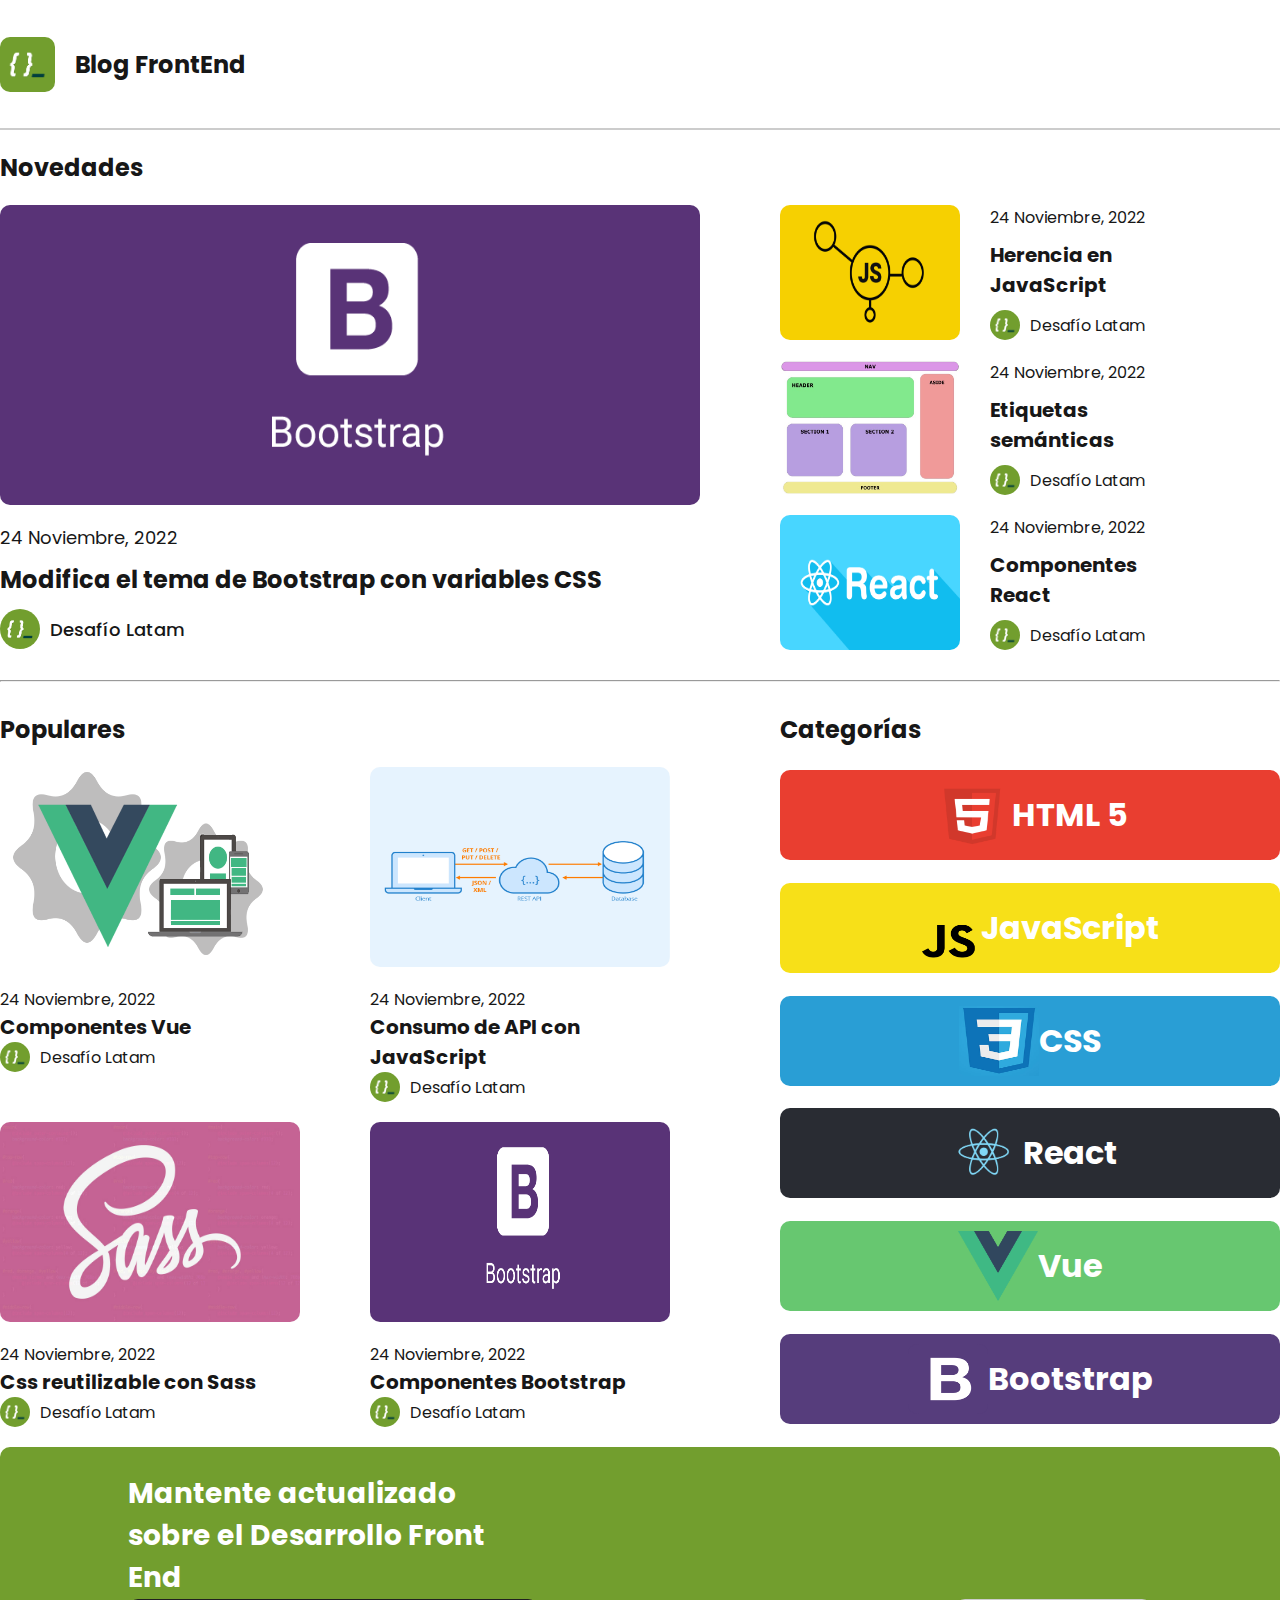
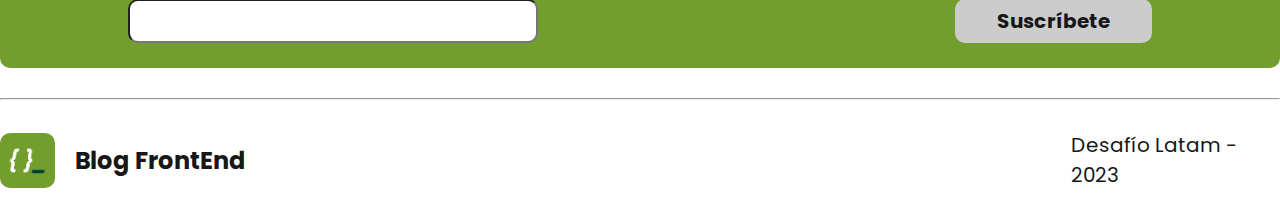
<file: index.html>
<!DOCTYPE html>
<html lang="es">
  <head>
    <!--
      Creado en base al material proporcionado en clase
    -->
    <meta charset="UTF-8" />
    <meta http-equiv="X-UA-Compatible" content="IE=edge" />
    <meta name="viewport" content="width=device-width, initial-scale=1.0" />
    <!-- Style -->
    <link rel="stylesheet" href="assets/css/main.css" />
    <!-- Poppins - Google Fonts -->
    <link rel="preconnect" href="https://fonts.googleapis.com" />
    <link rel="preconnect" href="https://fonts.gstatic.com" crossorigin />
    <link
      href="https://fonts.googleapis.com/css2?family=Poppins:wght@400;500;700&display=swap"
      rel="stylesheet"
    />
    <title>Blog FrontEnd</title>
  </head>
  <body>
    <div class="container">
      <header class="header">
        <div class="logo">
          <img
            src="assets/img/logos/adl.png"
            class="logo__img"
            alt="Logo Blog FrontEnd"
          />
          <span class="logo__text">Blog FrontEnd</span>
        </div>
      </header>
      <main class="main">
        <h2 class="main__title">Novedades</h2>
        <article class="principal-post">
          <a href="./post.html">
            <img
              src="assets/img/posts/bootstrap.png"
              class="principal-post__image"
            />
          </a>
          <span class="principal-post__date">24 Noviembre, 2022</span>
          
          <h3 class="principal-post__title">
            <a href="./post.html" class="principal-post__link">
              Modifica el tema de Bootstrap con variables CSS
            </a>
          </h3>
          <!-- El bloque autor (imagen y nombre) será un componente reutilizable, y sus tamaños se definen con modificadores -->
          <img
            class="principal-post__author-image"
            src="assets/img/logos/adl.png"
            alt=""
            width="55"
            height="55"
          />
          <span class="principal-post__author-name">Desafío Latam</span>
        </article>
        <section class="small-posts">
          <article class="small-post">
            <!-- Las imágenes las dejaremos como elementos no reutilizables ya que son de tamaños diferentes a las de la sección Populares -->
            <img
              src="assets/img/posts/Herencia-JS.png"
              alt=""
              class="small-post__image"
            />
            <!-- Este div lo dejamos como bloque, ya que podemos ocupar la fecha, el título y el autor como componentes en los posts de la sección de populares -->
            <div class="info-post">
              <span class="info-post__date">24 Noviembre, 2022</span>
              <h4 class="info-post__title">Herencia en JavaScript</h4>
              <div class="info-post-author">
                <img
                  class="info-post-author__image"
                  src="assets/img/logos/adl.png"
                  alt=""
                />
                <span class="info-post-author__name">Desafío Latam</span>
              </div>
            </div>
          </article>
          <article class="small-post">
            <!-- Las imágenes las dejaremos como elementos no reutilizables ya que son de tamaños diferentes a las de la sección Populares -->
            <img
              src="assets/img/posts/Etiquetas-semánticas-HTML.png"
              alt=""
              class="small-post__image"
            />
            <!-- Este div lo dejamos como bloque, ya que podemos ocupar la fecha, el título y el autor como componentes en los posts de la sección de populares -->
            <div class="info-post">
              <span class="info-post__date">24 Noviembre, 2022</span>
              <h4 class="info-post__title">Etiquetas semánticas</h4>
              <div class="info-post-author">
                <img
                  class="info-post-author__image"
                  src="assets/img/logos/adl.png"
                  alt=""
                />
                <span class="info-post-author__name">Desafío Latam</span>
              </div>
            </div>
          </article>
          <article class="small-post">
            <!-- Las imágenes las dejaremos como elementos no reutilizables ya que son de tamaños diferentes a las de la sección Populares -->
            <img
              src="assets/img/posts/reactComponents.png"
              alt=""
              class="small-post__image"
            />
            <!-- Este div lo dejamos como bloque, ya que podemos ocupar la fecha, el título y el autor como componentes en los posts de la sección de populares -->
            <div class="info-post">
              <span class="info-post__date">24 Noviembre, 2022</span>
              <h4 class="info-post__title">Componentes React</h4>
              <div class="info-post-author">
                <img
                  class="info-post-author__image"
                  src="assets/img/logos/adl.png"
                  alt=""
                />
                <span class="info-post-author__name">Desafío Latam</span>
              </div>
            </div>
          </article>
        </section>
      </main>
      <hr class="separator" />
      
      <section class="popular-and-tags">
        <section class="popular-posts">
          <h2 class="popular-posts__title">Populares</h2>
          <article class="popular-post">
            <img
              class="popular-post__image"
              src="assets/img/posts/vue-components.png"
              alt=""
            />
            <div class="info-post info-post--populares">
              <span class="info-post__date">24 Noviembre, 2022</span>
              <h4 class="info-post__title">Componentes Vue</h4>
              <div class="info-post-author">
                <img
                  class="info-post-author__image"
                  src="assets/img/logos/adl.png"
                  alt=""
                />
                <span class="info-post-author__name">Desafío Latam</span>
              </div>
            </div>
          </article>
          <article class="popular-post">
            <img
              class="popular-post__image"
              src="assets/img/posts/api-js.png"
              alt=""
            />
            <div class="info-post info-post--populares">
              <span class="info-post__date">24 Noviembre, 2022</span>
              <h4 class="info-post__title">Consumo de API con JavaScript</h4>
              <div class="info-post-author">
                <img
                  class="info-post-author__image"
                  src="assets/img/logos/adl.png"
                  alt=""
                />
                <span class="info-post-author__name">Desafío Latam</span>
              </div>
            </div>
          </article>
          <article class="popular-post">
            <img
              class="popular-post__image"
              src="assets/img/posts/sass.jpg"
              alt=""
            />
            <div class="info-post info-post--populares">
              <span class="info-post__date">24 Noviembre, 2022</span>
              <h4 class="info-post__title">Css reutilizable con Sass</h4>
              <div class="info-post-author">
                <img
                  class="info-post-author__image"
                  src="assets/img/logos/adl.png"
                  alt=""
                />
                <span class="info-post-author__name">Desafío Latam</span>
              </div>
            </div>
          </article>
          <article class="popular-post">
            <img
              class="popular-post__image"
              src="assets/img/posts/bootstrap.png"
              alt=""
            />
            <div class="info-post info-post--populares">
              <span class="info-post__date">24 Noviembre, 2022</span>
              <h4 class="info-post__title">Componentes Bootstrap</h4>
              <div class="info-post-author">
                <img
                  class="info-post-author__image"
                  src="assets/img/logos/adl.png"
                  alt=""
                />
                <span class="info-post-author__name">Desafío Latam</span>
              </div>
            </div>
          </article>
        </section>

        <aside class="tags">
          <h2 class="tags__title">Categorías</h2>
          <div class="tag tag--html">
            <img class="tag__image" src="assets/img/logos/html.png" alt="">
            <span class="tag__title">HTML 5</span>
          </div>
          <div class="tag tag--javascript">
            <img class="tag__image" src="assets/img/logos/js.png" alt="">
            <span class="tag__title">JavaScript</span>
          </div>
          <div class="tag tag--css">
            <img class="tag__image" src="assets/img/logos/css.png" alt="">
            <span class="tag__title">CSS</span>
          </div>
          <div class="tag tag--react">
            <img class="tag__image" src="assets/img/logos/react.png" alt="">
            <span class="tag__title">React</span>
          </div>
          <div class="tag tag--vue">
            <img class="tag__image" src="assets/img/logos/vue.png" alt="">
            <span class="tag__title">Vue</span>
          </div>
          <div class="tag tag--bootstrap">
            <img class="tag__image" src="assets/img/logos/bootstrap-logo.png" alt="">
            <span class="tag__title">Bootstrap</span>
          </div>
        </aside>
      </section>

      <section class="subscription-box">
        <h3 class="subscription-box__title">Mantente actualizado sobre el Desarrollo Front End</h3>
        <div class="subscription-box__input-box">
          <input class="subscription-box__input" type="email">
          <button class="button button--sub">
            Suscríbete
          </button>
        </div>
      </section>

      <hr class="separator">
      <footer class="footer">
        <div class="logo">
          <img
            src="assets/img/logos/adl.png"
            class="logo__img"
            alt="Logo Blog FrontEnd"
          />
          <span class="logo__text">Blog FrontEnd</span>
        </div>
        <span class="footer__text">Desafío Latam - 2023</span>
      </footer>
    </div>
  </body>
</html>
</file>
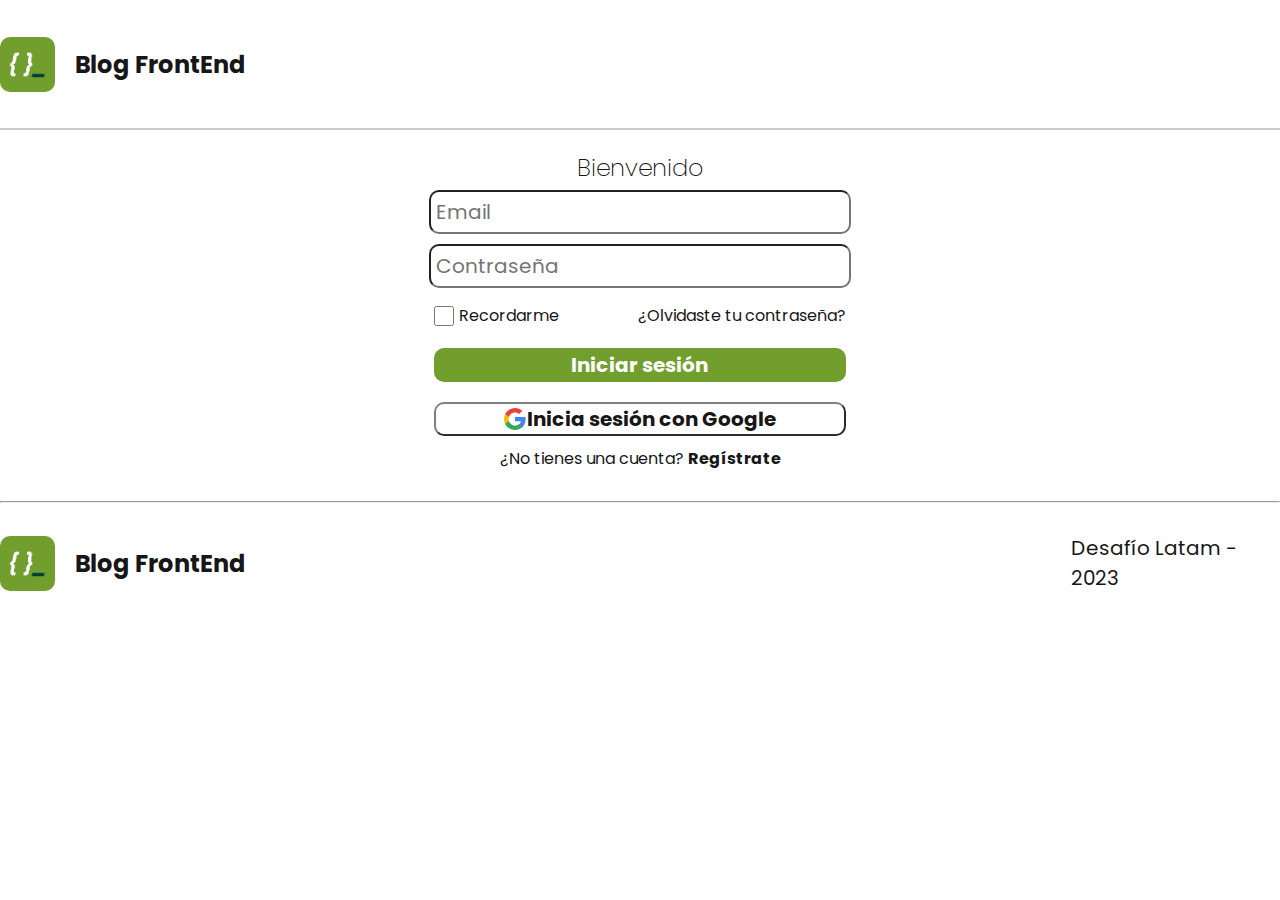
<file: login.html>
<!DOCTYPE html>
<html lang="es">
  <head>
    <meta charset="UTF-8" />
    <meta http-equiv="X-UA-Compatible" content="IE=edge" />
    <meta name="viewport" content="width=device-width, initial-scale=1.0" />
    <!-- Style -->
    <link rel="stylesheet" href="assets/css/main.css" />
    <!-- Poppins - Google Fonts -->
    <link rel="preconnect" href="https://fonts.googleapis.com" />
    <link rel="preconnect" href="https://fonts.gstatic.com" crossorigin />
    <link
      href="https://fonts.googleapis.com/css2?family=Poppins:wght@400;500;700&display=swap"
      rel="stylesheet"
    />
    <title>Login - Blog FrontEnd</title>
  </head>

  <body>
    <div class="container">
      <header class="header">
        <div class="logo">
          <img
            src="assets/img/logos/adl.png"
            class="logo__img"
            alt="Logo Blog FrontEnd"
          />
          <span class="logo__text">Blog FrontEnd</span>
        </div>
      </header>
      
      
      <section class="form">
        <h2 class="form__title">Bienvenido</h2>
        <input class="form__input" type="email" placeholder="Email">
        <input class="form__input" type="password" placeholder="Contraseña">

        <div class="form__pass-options">
          <div class="form__remember">
            <input class="form__checkbox" type="checkbox">
            <p>Recordarme</p>
          </div>
          <a class="form__pass-reset" href="#">¿Olvidaste tu contraseña?</a>
        </div>
        <a href="./index.html" class="button-container">
          <button class="button button--green">
            Iniciar sesión
          </button> 
        </a>
        <a href="./index.html" class="button-container">
          <button class="button button--google">
            <img src="./assets/img/logos/Google__G__logo.svg" alt="">
            Inicia sesión con Google
          </button> 
        </a>

        <p>¿No tienes una cuenta? <a class="form__link" href="#">Regístrate</a></p>
      </section>
      
      
      <hr class="separator">

      <footer class="footer">
        <div class="logo">
          <img
            src="assets/img/logos/adl.png"
            class="logo__img"
            alt="Logo Blog FrontEnd"
          />
          <span class="logo__text">Blog FrontEnd</span>
        </div>
        <span class="footer__text">Desafío Latam - 2023</span>
      </footer>
    </div>
  </body>
</html>
</file>
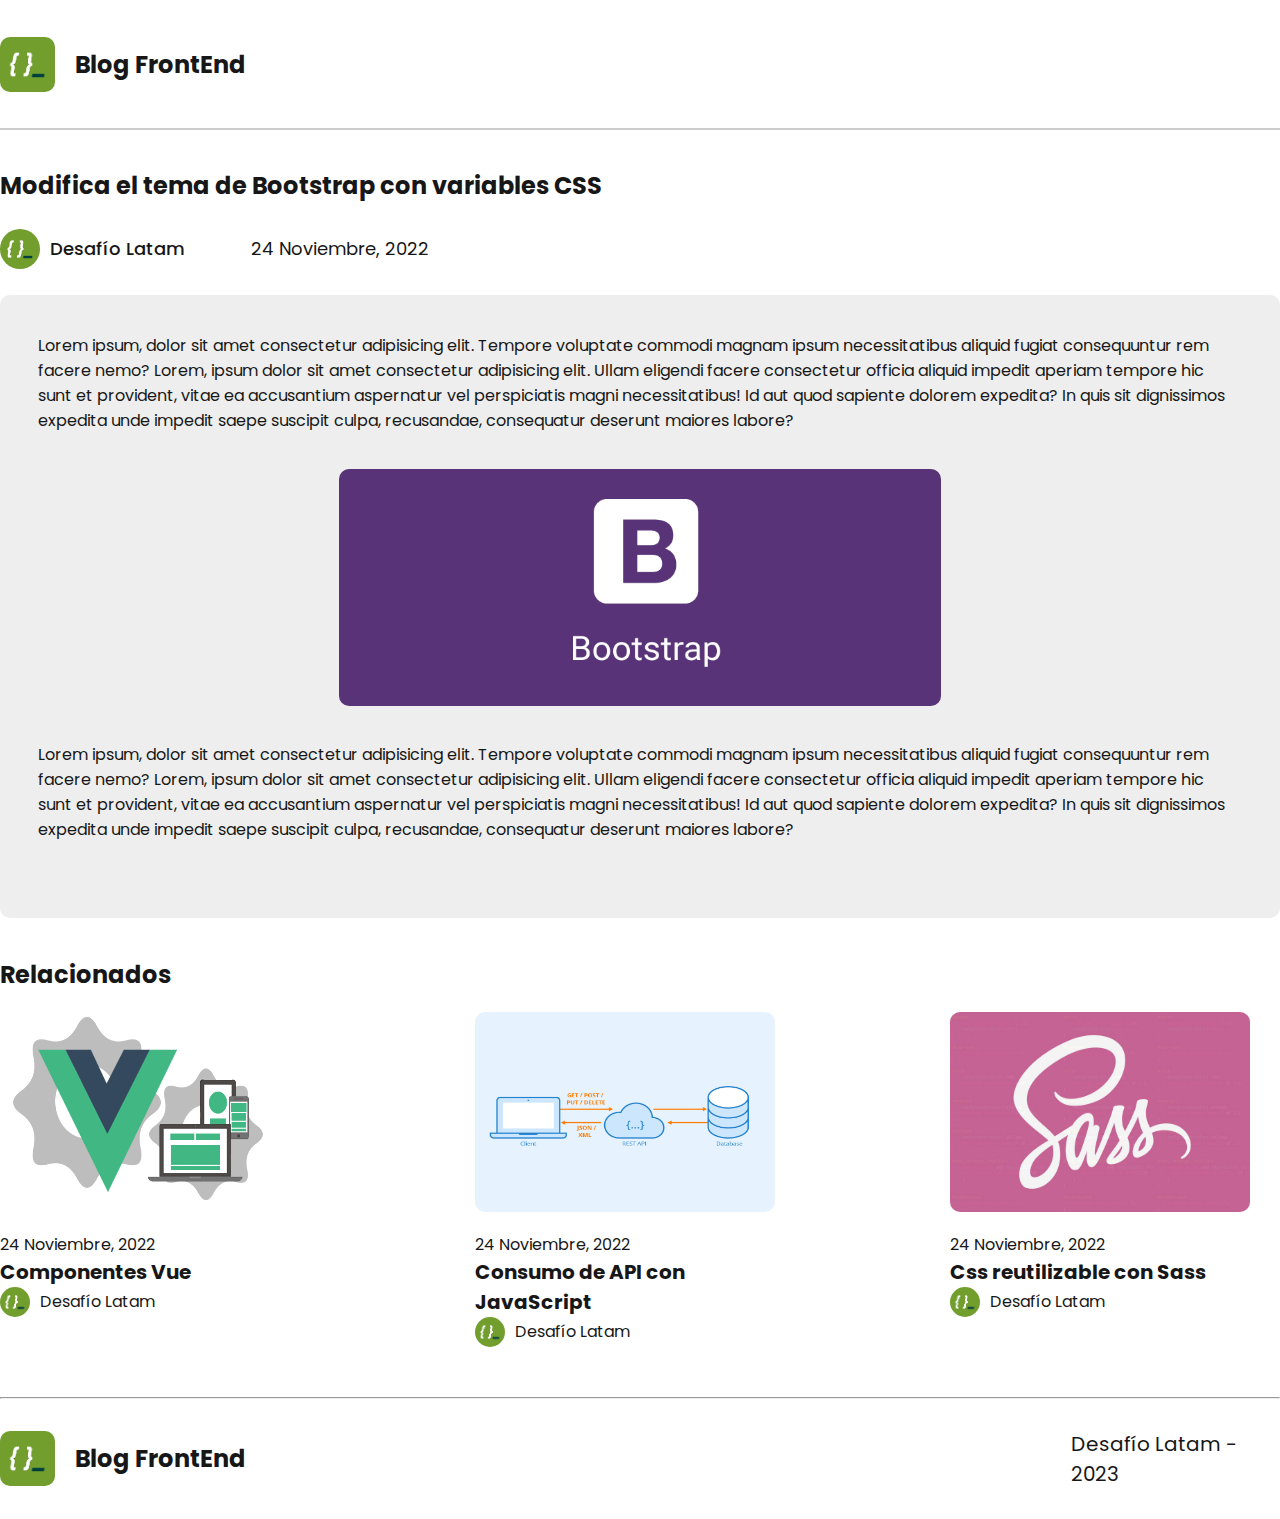
<file: post.html>
<!DOCTYPE html>
<html lang="es">
  <head>
    <meta charset="UTF-8" />
    <meta http-equiv="X-UA-Compatible" content="IE=edge" />
    <meta name="viewport" content="width=device-width, initial-scale=1.0" />
    <!-- Style -->
    <link rel="stylesheet" href="assets/css/main.css" />
    <!-- Poppins - Google Fonts -->
    <link rel="preconnect" href="https://fonts.googleapis.com" />
    <link rel="preconnect" href="https://fonts.gstatic.com" crossorigin />
    <link
      href="https://fonts.googleapis.com/css2?family=Poppins:wght@400;500;700&display=swap"
      rel="stylesheet"
    />
    <title>Post - Blog FrontEnd</title>
  </head>

  <body>
    <div class="container">
      <header class="header">
        <div class="logo">
          <img
            src="assets/img/logos/adl.png"
            class="logo__img"
            alt="Logo Blog FrontEnd"
          />
          <span class="logo__text">Blog FrontEnd</span>
        </div>
      </header>

      <section class="detailed-post">
        
        <h3 class="detailed-post__title">
          Modifica el tema de Bootstrap con variables CSS
        </h3>
        
        <div class="detailed-post__info">
          <img class="detailed-post__author-image" src="assets/img/logos/adl.png" alt="" width="55" height="55" />
          <span class="detailed-post__author-name">Desafío Latam</span>
          <span class="detailed-post__date">24 Noviembre, 2022</span>
        </div>

        <div class="detailed-post__body">
          <p>Lorem ipsum, dolor sit amet consectetur adipisicing elit. Tempore voluptate commodi magnam ipsum necessitatibus
            aliquid fugiat consequuntur rem facere nemo? Lorem, ipsum dolor sit amet consectetur adipisicing elit. Ullam eligendi
            facere consectetur officia aliquid impedit aperiam tempore hic sunt et provident, vitae ea accusantium aspernatur vel
            perspiciatis magni necessitatibus! Id aut quod sapiente dolorem expedita? In quis sit dignissimos expedita unde
            impedit saepe suscipit culpa, recusandae, consequatur deserunt maiores labore?</p>
          <img class="detailed-post__image" src="./assets/img/posts/bootstrap.png" alt="bootstrap">
          <p>Lorem ipsum, dolor sit amet consectetur adipisicing elit. Tempore voluptate commodi magnam ipsum necessitatibus
            aliquid fugiat consequuntur rem facere nemo? Lorem, ipsum dolor sit amet consectetur adipisicing elit. Ullam eligendi
            facere consectetur officia aliquid impedit aperiam tempore hic sunt et provident, vitae ea accusantium aspernatur vel
            perspiciatis magni necessitatibus! Id aut quod sapiente dolorem expedita? In quis sit dignissimos expedita unde
            impedit saepe suscipit culpa, recusandae, consequatur deserunt maiores labore?</p>
        </div>

      

      </section>
      
        
        <section class="related-posts">
          <h2 class="popular-posts__title">Relacionados</h2>
          <article class="related-post">
            <img
              class="related-post__image"
              src="assets/img/posts/vue-components.png"
              alt=""
            />
            <div class="info-post info-post--populares">
              <span class="info-post__date">24 Noviembre, 2022</span>
              <h4 class="info-post__title">Componentes Vue</h4>
              <div class="info-post-author">
                <img
                  class="info-post-author__image"
                  src="assets/img/logos/adl.png"
                  alt=""
                />
                <span class="info-post-author__name">Desafío Latam</span>
              </div>
            </div>
          </article>
          <article class="related-post">
            <img
              class="related-post__image"
              src="assets/img/posts/api-js.png"
              alt=""
            />
            <div class="info-post info-post--populares">
              <span class="info-post__date">24 Noviembre, 2022</span>
              <h4 class="info-post__title">Consumo de API con JavaScript</h4>
              <div class="info-post-author">
                <img
                  class="info-post-author__image"
                  src="assets/img/logos/adl.png"
                  alt=""
                />
                <span class="info-post-author__name">Desafío Latam</span>
              </div>
            </div>
          </article>
          <article class="related-post">
            <img
              class="related-post__image"
              src="assets/img/posts/sass.jpg"
              alt=""
            />
            <div class="info-post info-post--populares">
              <span class="info-post__date">24 Noviembre, 2022</span>
              <h4 class="info-post__title">Css reutilizable con Sass</h4>
              <div class="info-post-author">
                <img
                  class="info-post-author__image"
                  src="assets/img/logos/adl.png"
                  alt=""
                />
                <span class="info-post-author__name">Desafío Latam</span>
              </div>
            </div>
          </article>
          
        </section>
      

      
      
      <hr class="separator">

      <footer class="footer">
        <div class="logo">
          <img
            src="assets/img/logos/adl.png"
            class="logo__img"
            alt="Logo Blog FrontEnd"
          />
          <span class="logo__text">Blog FrontEnd</span>
        </div>
        <span class="footer__text">Desafío Latam - 2023</span>
      </footer>
    </div>
  </body>
</html>
</file>
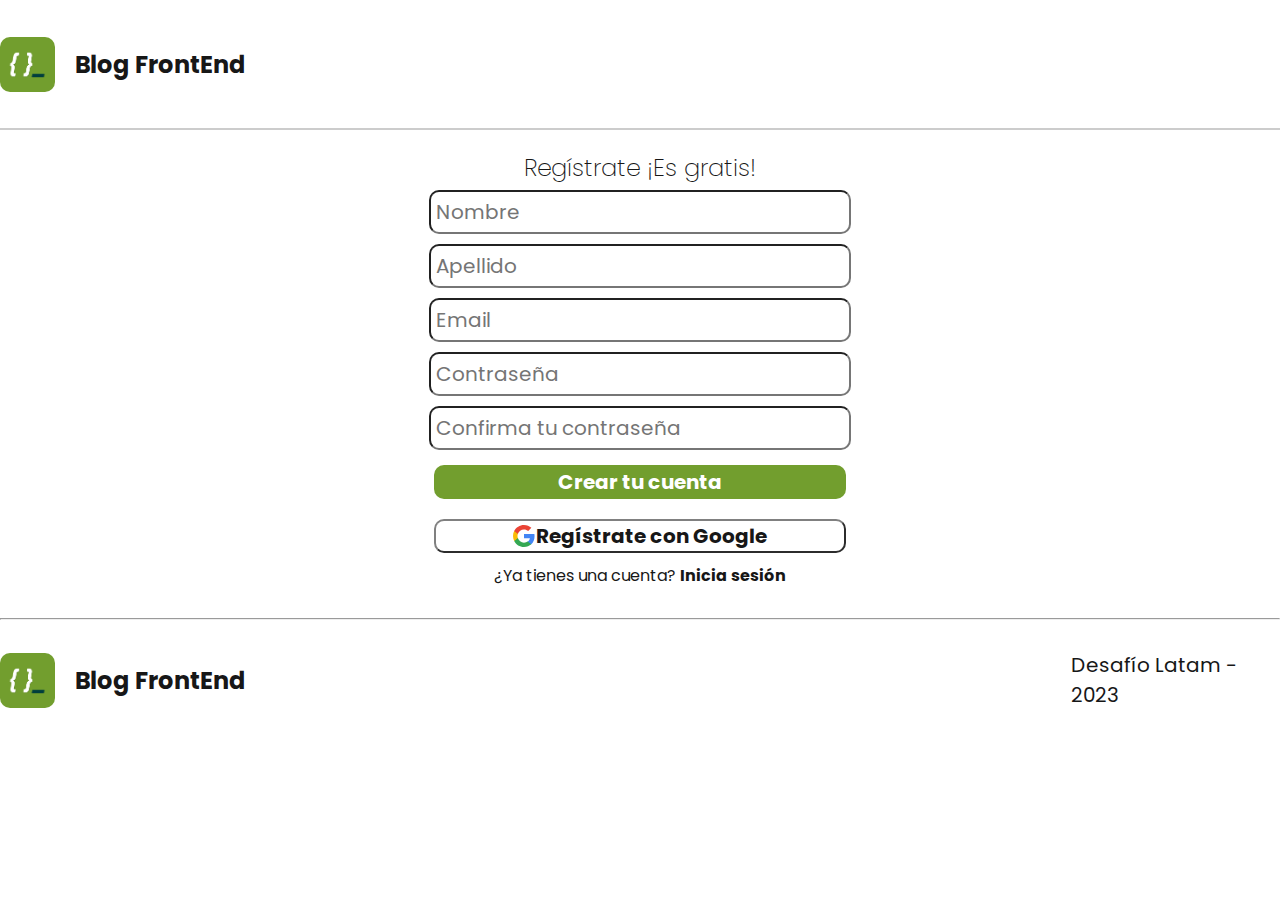
<file: registro.html>
<!DOCTYPE html>
<html lang="es">
  <head>
    <meta charset="UTF-8" />
    <meta http-equiv="X-UA-Compatible" content="IE=edge" />
    <meta name="viewport" content="width=device-width, initial-scale=1.0" />
    <!-- Style -->
    <link rel="stylesheet" href="assets/css/main.css" />
    <!-- Poppins - Google Fonts -->
    <link rel="preconnect" href="https://fonts.googleapis.com" />
    <link rel="preconnect" href="https://fonts.gstatic.com" crossorigin />
    <link
      href="https://fonts.googleapis.com/css2?family=Poppins:wght@400;500;700&display=swap"
      rel="stylesheet"
    />
    <title>Registro - Blog FrontEnd</title>
  </head>

  <body>
    <div class="container">
      <header class="header">
        <div class="logo">
          <img
            src="assets/img/logos/adl.png"
            class="logo__img"
            alt="Logo Blog FrontEnd"
          />
          <span class="logo__text">Blog FrontEnd</span>
        </div>
      </header>
      
      
      <section class="form">
        <h2 class="form__title" >Regístrate ¡Es gratis!</h2>
        <input class="form__input" type="text" placeholder="Nombre">
        <input class="form__input" type="text" placeholder="Apellido">
        <input class="form__input" type="email" placeholder="Email">
        <input class="form__input" type="password" placeholder="Contraseña">
        <input class="form__input" type="password" placeholder="Confirma tu contraseña">

        <a href="./login.html" class="button-container">
          <button class="button button--green">
            Crear tu cuenta
          </button> 
        </a>
        
        <a href="./login.html" class="button-container">
          <button class="button button--google">
            <img src="./assets/img/logos/Google__G__logo.svg" alt="">
            Regístrate con Google
          </button> 
        </a>

        <p>¿Ya tienes una cuenta? <a class="form__link" href="#">Inicia sesión</a></p>
      </section>
      
      
      
      <hr class="separator">

      <footer class="footer">
        <div class="logo">
          <img
            src="assets/img/logos/adl.png"
            class="logo__img"
            alt="Logo Blog FrontEnd"
          />
          <span class="logo__text">Blog FrontEnd</span>
        </div>
        <span class="footer__text">Desafío Latam - 2023</span>
      </footer>
    </div>
  </body>
</html>
</file>
<file: assets/css/main.css>
@charset "UTF-8";
* {
  margin: 0;
  padding: 0;
  box-sizing: border-box;
  font-family: "Poppins", sans-serif;
  color: #171717;
}

.container {
  max-width: 1280px;
  margin: 0 auto;
}

/* Header */
.header {
  display: flex;
  align-items: center;
  height: 130px;
  border-bottom: 2px solid #ccc;
  margin-bottom: 20px;
}

.logo {
  display: flex;
  align-items: center;
  width: 100%;
}
.logo__img {
  width: 55px;
  height: 55px;
  border-radius: 10px;
}
.logo__text {
  font-size: 24px;
  font-weight: 700;
  margin-left: 20px;
}

/* Main */
.main {
  display: flex;
  flex-flow: row wrap;
  justify-content: space-between;
}
.main__title {
  margin-bottom: 20px;
  width: 100%;
}

/* Footer */
.footer {
  display: flex;
  flex-flow: row nowrap;
  justify-content: space-between;
  margin-bottom: 30px;
}
.footer__text {
  width: 250px;
  font-size: 20px;
}

/* Principal Post */
.principal-post {
  display: flex;
  flex-flow: row wrap;
  justify-content: flex-start;
  width: 700px;
}
.principal-post__image {
  width: 100%;
  height: 300px;
  border-radius: 10px;
  margin-bottom: 10px;
}
.principal-post__date {
  width: 100%;
  font-size: 18px;
  margin-bottom: 10px;
}
.principal-post__title {
  width: 100%;
  margin-bottom: 10px;
  font-size: 24px;
}
.principal-post__author-image {
  width: 40px;
  height: 40px;
  border-radius: 40px;
}
.principal-post__author-name {
  align-self: center;
  margin-left: 10px;
  font-weight: 500;
  font-size: 18px;
}
.principal-post__link {
  text-decoration: none;
}

/* Popular posts */
.popular-posts {
  display: flex;
  flex-flow: row wrap;
  justify-content: space-between;
  width: 700px;
}
.popular-posts__title {
  margin-bottom: 20px;
  width: 100%;
}

.popular-post {
  display: flex;
  flex-flow: column wrap;
  padding-bottom: 20px;
}
.popular-post__image {
  width: 300px;
  height: 200px;
  margin-right: 30px;
  border-radius: 10px;
}

/* Small posts */
.small-posts {
  width: 500px;
  display: flex;
  flex-flow: row wrap;
  justify-content: center;
  flex-direction: column;
  row-gap: 20px;
}

.small-post {
  display: flex;
}
.small-post__image {
  width: 180px;
  height: 135px;
  margin-right: 30px;
  border-radius: 10px;
}

/* .info.post es reutilizable en los post de las sección populares */
.info-post {
  width: 200px;
  display: flex;
  flex-direction: column;
  justify-content: space-between;
}
.info-post__date {
  font-size: 16px;
}
.info-post__date--inline {
  display: inline;
}
.info-post__title {
  width: 100%;
  font-size: 20px;
  font-weight: 700;
}
.info-post--populares {
  width: 300px;
  margin-top: 20px;
}

.info-post-author {
  display: flex;
}
.info-post-author__image {
  width: 30px;
  height: 30px;
  border-radius: 30px;
  margin-right: 10px;
}
.info-post-author__name {
  align-self: center;
}

/* Tags */
.popular-and-tags {
  display: flex;
  flex-flow: row wrap;
  justify-content: space-between;
  width: 100%;
}

.tags {
  display: flex;
  width: 500px;
  flex-flow: row wrap;
}
.tags__title {
  width: 100%;
}

.tag {
  display: flex;
  flex-flow: space-between;
  justify-content: center;
  width: 100%;
  align-items: center;
  height: 90px;
  padding: 0 20px;
  border-radius: 10px;
  /* Modificadores de color de fondo */
}
.tag__image {
  width: 80px;
  height: 70px;
}
.tag__title {
  color: #fff;
  font-weight: bold;
  font-size: 32px;
}
.tag--html {
  background-color: #E93E30;
}
.tag--javascript {
  background-color: #F7E018;
}
.tag--css {
  background-color: #299ED5;
}
.tag--react {
  background-color: #292C33;
}
.tag--vue {
  background-color: #67C770;
}
.tag--bootstrap {
  background-color: #563D7C;
}

.subscription-box {
  background-color: #729E2E;
  border-radius: 10px;
  padding: 2% 10%;
}
.subscription-box__title {
  width: 40%;
  color: #fff;
  border-radius: 10px;
  font-size: 28px;
  font-weight: bold;
}
.subscription-box__input-box {
  width: 100%;
  display: flex;
  justify-content: space-between;
}
.subscription-box__input {
  border-radius: 10px;
  width: 40%;
  font-size: 20px;
  padding: 5px;
}

.button-container {
  width: 33%;
  padding: 5px;
  margin: 5px;
  text-decoration: none;
}

.button {
  border-radius: 10px;
  border-color: transparent;
  display: block;
  font-weight: bold;
  width: 100%;
  font-size: 20px;
}
.button:hover {
  cursor: pointer;
}
.button--sub {
  background-color: #CCCCCC;
  display: inline-block;
  width: auto;
  padding: 5px 40px;
}
.button--green {
  background-color: #729E2E;
  color: white;
}
.button--google {
  background-color: white;
  border-color: gray;
  display: flex;
  align-items: center;
  justify-content: center;
}

.form {
  display: flex;
  flex-direction: column;
  align-items: center;
}
.form__title {
  font-size: 24px;
  font-weight: 200;
}
.form__input {
  width: 33%;
  padding: 5px;
  margin: 5px;
  font-size: 20px;
  border-radius: 10px;
}
.form__link {
  font-weight: bold;
  text-decoration: none;
}
.form__pass-options {
  width: 33%;
  padding: 5px;
  margin: 5px;
  display: flex;
  justify-content: space-between;
}
.form__remember {
  display: flex;
  align-items: center;
}
.form__checkbox {
  width: 20px;
  height: 20px;
  margin-right: 5px;
}
.form__pass-reset {
  text-decoration: none;
}

.related-posts {
  display: flex;
  flex-flow: row wrap;
  justify-content: space-between;
  width: 100%;
}
.related-posts__title {
  margin-bottom: 20px;
  width: 100%;
}

.related-post {
  display: flex;
  flex-flow: column wrap;
  padding-bottom: 20px;
}
.related-post__image {
  width: 300px;
  height: 200px;
  margin-right: 30px;
  border-radius: 10px;
}

.detailed-post {
  margin-top: 3%;
  margin-bottom: 3%;
}
.detailed-post__body {
  background-color: #EEEEEE;
  border-radius: 10px;
  padding: 3%;
  padding-bottom: 6%;
  display: flex;
  flex-direction: column;
  align-items: center;
}
.detailed-post__image {
  border-radius: 10px;
  width: 50%;
  margin-top: 3%;
  margin-bottom: 3%;
}
.detailed-post__info {
  display: flex;
  align-items: center;
  margin-top: 2%;
  margin-bottom: 2%;
}
.detailed-post__date {
  width: 100%;
  font-size: 18px;
}
.detailed-post__title {
  width: 100%;
  margin-bottom: 10px;
  font-size: 24px;
}
.detailed-post__author-image {
  width: 40px;
  height: 40px;
  border-radius: 40px;
}
.detailed-post__author-name {
  width: 250px;
  align-self: center;
  margin-left: 10px;
  font-weight: 500;
  font-size: 18px;
}

.separator {
  margin: 30px auto;
}/*# sourceMappingURL=main.css.map */
</file>
